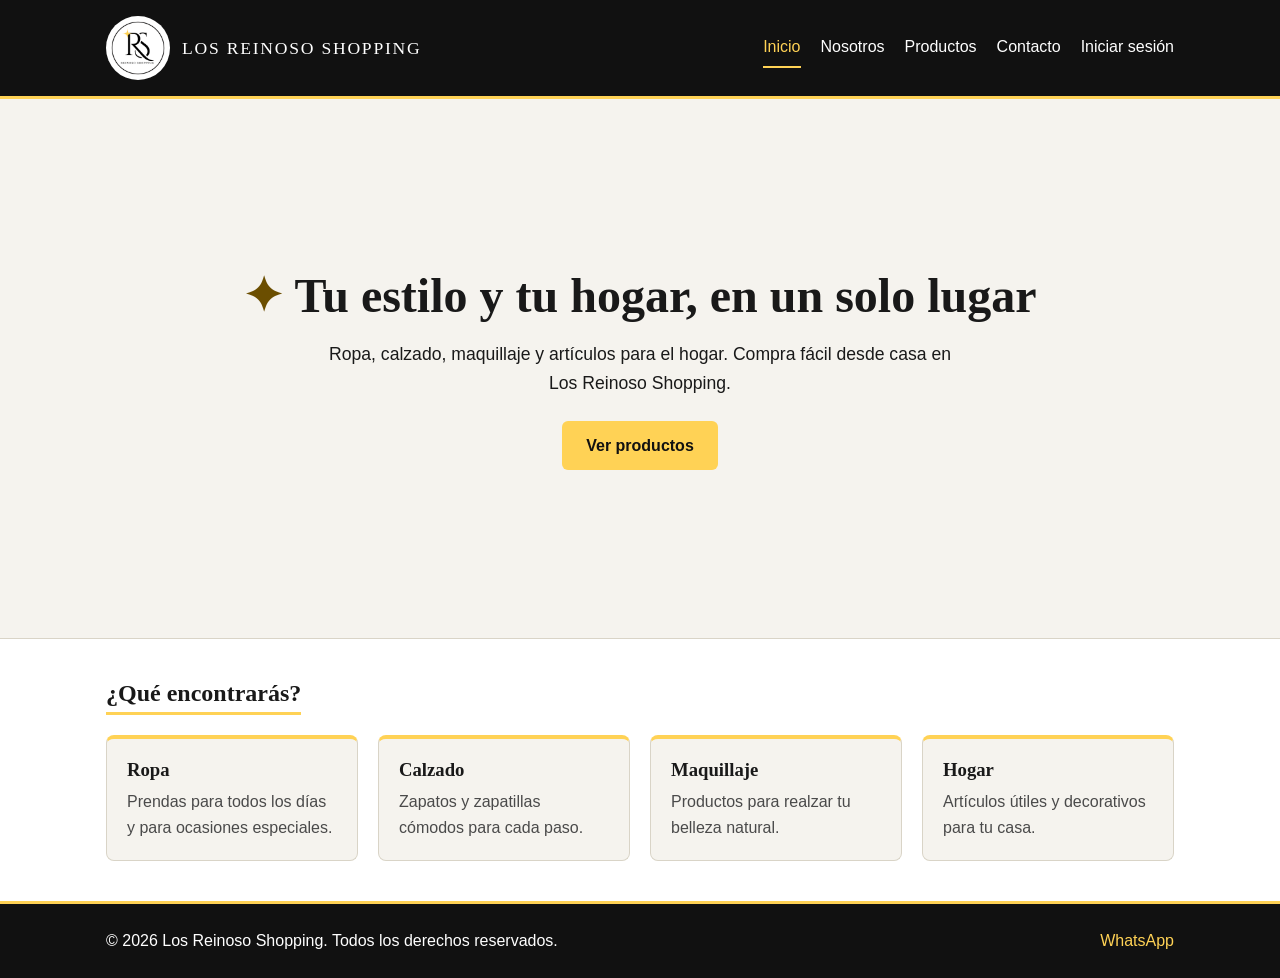
<file: index.html>
<!doctype html>
<html lang="es">
  <head>
    <meta charset="UTF-8" />
    <meta name="viewport" content="width=device-width, initial-scale=1.0" />
    <title>Inicio | Los Reinoso Shopping</title>
    <meta
      name="description"
      content="Los Reinoso Shopping: tienda online de ropa, calzado, maquillaje y artículos del hogar. Descubre nuestras categorías y compra desde casa."
    />
    <link
      rel="canonical"
      href="https://annarei25.github.io/los-reinoso-shopping/index.html"
    />
    <meta name="robots" content="index, follow" />
    <link rel="stylesheet" href="estilos.css" />
  </head>

  <body>
    <header class="cabecera">
      <div class="contenedor cabecera-interior">
        <a href="index.html" class="logo-enlace">
          <img src="img/logo.png" alt="" class="logo" />
          <span>Los Reinoso Shopping</span>
        </a>
        <nav aria-label="Navegación principal">
          <ul class="menu">
            <li><a href="index.html" aria-current="page">Inicio</a></li>
            <li><a href="nosotros.html">Nosotros</a></li>
            <li><a href="productos.html">Productos</a></li>
            <li><a href="contacto.html">Contacto</a></li>
            <li><a href="login.html">Iniciar sesión</a></li>
          </ul>
        </nav>
      </div>
    </header>

    <main>
      <section class="hero">
        <h1>Tu estilo y tu hogar, en un solo lugar</h1>
        <p>
          Ropa, calzado, maquillaje y artículos para el hogar. Compra fácil
          desde casa en Los Reinoso Shopping.
        </p>
        <a href="productos.html" class="boton">Ver productos</a>
      </section>

      <section class="contenedor seccion">
        <h2>¿Qué encontrarás?</h2>
        <div class="tarjetas">
          <article class="categoria">
            <h3>Ropa</h3>
            <p>Prendas para todos los días y para ocasiones especiales.</p>
          </article>
          <article class="categoria">
            <h3>Calzado</h3>
            <p>Zapatos y zapatillas cómodos para cada paso.</p>
          </article>
          <article class="categoria">
            <h3>Maquillaje</h3>
            <p>Productos para realzar tu belleza natural.</p>
          </article>
          <article class="categoria">
            <h3>Hogar</h3>
            <p>Artículos útiles y decorativos para tu casa.</p>
          </article>
        </div>
      </section>
    </main>

    <footer class="pie">
      <div class="contenedor pie-interior">
        <p>&copy; 2026 Los Reinoso Shopping. Todos los derechos reservados.</p>
        <ul class="redes">
          <li><a href="#">WhatsApp</a></li>
        </ul>
      </div>
    </footer>
  </body>
</html>
</file>
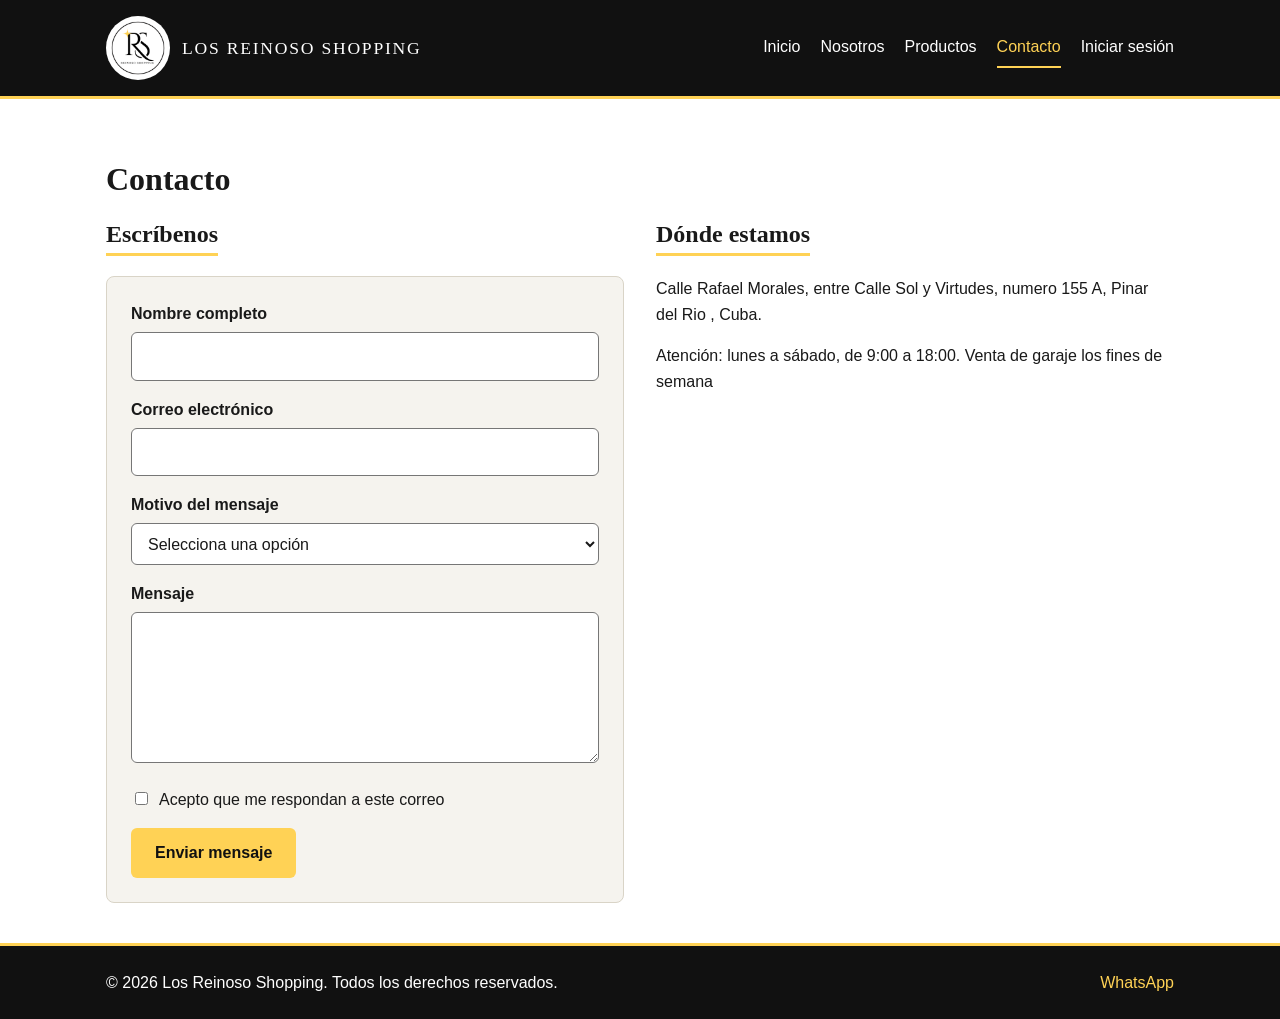
<file: contacto.html>
<!doctype html>
<html lang="es">
  <head>
    <meta charset="UTF-8" />
    <meta name="viewport" content="width=device-width, initial-scale=1.0" />
    <title>Contacto | Los Reinoso Shopping</title>
    <meta
      name="description"
      content="Contacta con Los Reinoso Shopping. Escríbenos tus dudas, pedidos o sugerencias con nuestro formulario y consulta nuestra dirección."
    />
    <link
      rel="canonical"
      href="https://annarei25.github.io/los-reinoso-shopping/contacto.html"
    />
    <meta name="robots" content="index, follow" />
    <link rel="stylesheet" href="estilos.css" />
  </head>
  <body>
    <header class="cabecera">
      <div class="contenedor cabecera-interior">
        <a href="index.html" class="logo-enlace">
          <img src="img/logo.png" alt="" class="logo" />
          <span>Los Reinoso Shopping</span>
        </a>
        <nav aria-label="Navegación principal">
          <ul class="menu">
            <li><a href="index.html">Inicio</a></li>
            <li><a href="nosotros.html">Nosotros</a></li>
            <li><a href="productos.html">Productos</a></li>
            <li><a href="contacto.html" aria-current="page">Contacto</a></li>
            <li><a href="login.html">Iniciar sesión</a></li>
          </ul>
        </nav>
      </div>
    </header>

    <main>
      <div class="contenedor seccion">
        <h1>Contacto</h1>
        <div class="dos-columnas">
          <section>
            <h2>Escríbenos</h2>
            <form class="formulario" action="contacto.html" method="get">
              <div class="campo">
                <label for="nombre">Nombre completo</label>
                <input
                  type="text"
                  id="nombre"
                  name="nombre"
                  required
                  minlength="3"
                  autocomplete="name"
                />
              </div>
              <div class="campo">
                <label for="correo">Correo electrónico</label>
                <input
                  type="email"
                  id="correo"
                  name="correo"
                  required
                  autocomplete="email"
                />
              </div>
              <div class="campo">
                <label for="motivo">Motivo del mensaje</label>
                <select id="motivo" name="motivo" required>
                  <option value="">Selecciona una opción</option>
                  <option value="producto">Consulta sobre un producto</option>
                  <option value="pedido">Estado de un pedido</option>
                  <option value="sugerencia">Sugerencia o reclamo</option>
                </select>
              </div>
              <div class="campo">
                <label for="mensaje">Mensaje</label>
                <textarea
                  id="mensaje"
                  name="mensaje"
                  rows="5"
                  required
                  minlength="10"
                ></textarea>
              </div>
              <div class="campo-check">
                <input type="checkbox" id="acepto" name="acepto" required />
                <label for="acepto"
                  >Acepto que me respondan a este correo</label
                >
              </div>
              <button type="submit" class="boton">Enviar mensaje</button>
            </form>
          </section>
          <section>
            <h2>Dónde estamos</h2>
            <address>
              Calle Rafael Morales, entre Calle Sol y Virtudes, numero 155 A,
              Pinar del Rio , Cuba.
            </address>
            <p>
              Atención: lunes a sábado, de 9:00 a 18:00. Venta de garaje los
              fines de semana
            </p>
          </section>
        </div>
      </div>
    </main>

    <footer class="pie">
      <div class="contenedor pie-interior">
        <p>&copy; 2026 Los Reinoso Shopping. Todos los derechos reservados.</p>
        <ul class="redes">
          <li><a href="#">WhatsApp</a></li>
        </ul>
      </div>
    </footer>
  </body>
</html>
</file>
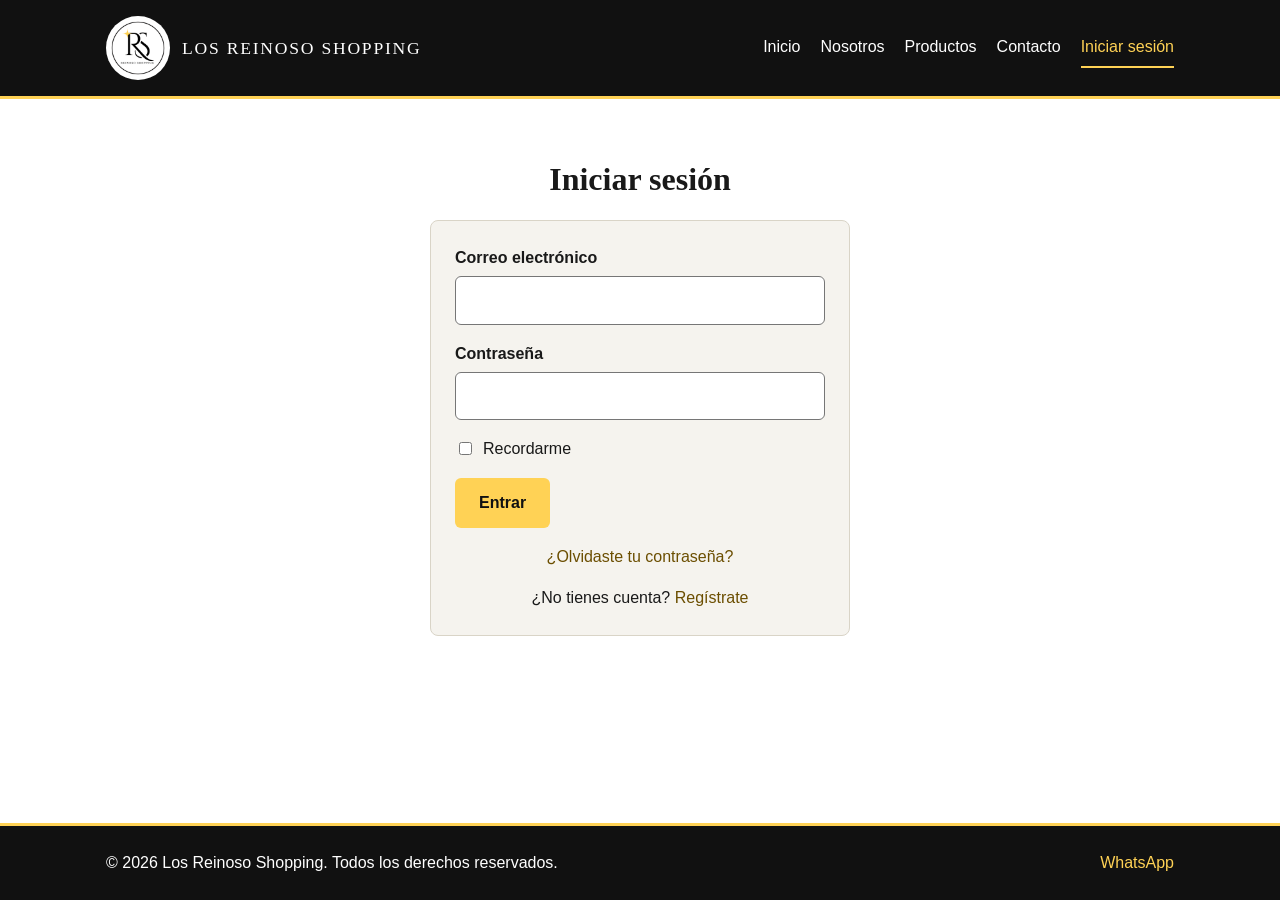
<file: login.html>
<!DOCTYPE html>
<html lang="es">
<head>
  <meta charset="UTF-8">
  <meta name="viewport" content="width=device-width, initial-scale=1.0">
  <title>Iniciar sesión | Los Reinoso Shopping</title>
  <meta name="description" content="Inicia sesión en tu cuenta de Los Reinoso Shopping para consultar tus pedidos y comprar más rápido en nuestra tienda online de moda y hogar.">
  <link rel="canonical" href="https://annarei25.github.io/los-reinoso-shopping/login.html">
  <meta name="robots" content="index, follow">
  <link rel="stylesheet" href="estilos.css">
</head>
<body>
  <header class="cabecera">
    <div class="contenedor cabecera-interior">
      <a href="index.html" class="logo-enlace">
        <img src="img/logo.png" alt="" class="logo">
        <span>Los Reinoso Shopping</span>
      </a>
      <nav aria-label="Navegación principal">
        <ul class="menu">
          <li><a href="index.html">Inicio</a></li>
          <li><a href="nosotros.html">Nosotros</a></li>
          <li><a href="productos.html">Productos</a></li>
          <li><a href="contacto.html">Contacto</a></li>
          <li><a href="login.html" aria-current="page">Iniciar sesión</a></li>
        </ul>
      </nav>
    </div>
  </header>

  <main>
    <div class="contenedor seccion">
      <div class="caja-login">
        <h1>Iniciar sesión</h1>
        <form class="formulario" action="login.html" method="get">
          <div class="campo">
            <label for="correo">Correo electrónico</label>
            <input type="email" id="correo" name="correo" required autocomplete="email">
          </div>
          <div class="campo">
            <label for="contrasena">Contraseña</label>
            <input type="password" id="contrasena" name="contrasena" required minlength="6" autocomplete="current-password">
          </div>
          <div class="campo-check">
            <input type="checkbox" id="recordarme" name="recordarme">
            <label for="recordarme">Recordarme</label>
          </div>
          <button type="submit" class="boton">Entrar</button>
          <p class="enlaces-extra"><a href="#">¿Olvidaste tu contraseña?</a></p>
          <p class="enlaces-extra">¿No tienes cuenta? <a href="registro.html">Regístrate</a></p>
        </form>
      </div>
    </div>
  </main>

  <footer class="pie">
    <div class="contenedor pie-interior">
      <p>&copy; 2026 Los Reinoso Shopping. Todos los derechos reservados.</p>
      <ul class="redes">
        <li><a href="#">WhatsApp</a></li>
      </ul>
    </div>
  </footer>
</body>
</html>
</file>
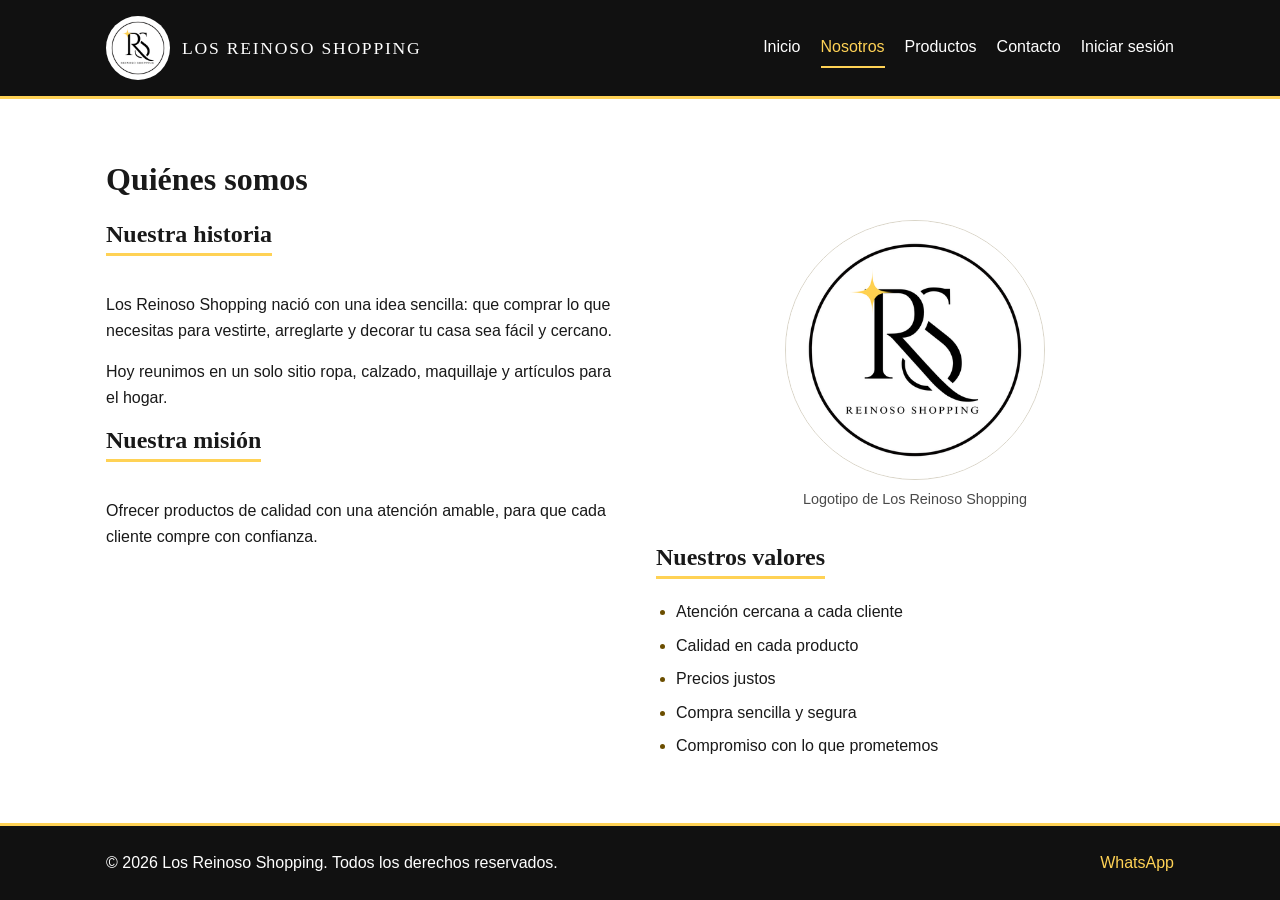
<file: nosotros.html>
<!DOCTYPE html>
<html lang="es">
<head>
  <meta charset="UTF-8">
  <meta name="viewport" content="width=device-width, initial-scale=1.0">
  <title>Nosotros | Los Reinoso Shopping</title>
  <meta name="description" content="Conoce la historia, la misión y los valores de Los Reinoso Shopping, la tienda online de ropa, calzado, maquillaje y artículos del hogar.">
  <link rel="canonical" href="https://annarei25.github.io/los-reinoso-shopping/nosotros.html">
  <meta name="robots" content="index, follow">
  <link rel="stylesheet" href="estilos.css">
</head>
<body>
  <header class="cabecera">
    <div class="contenedor cabecera-interior">
      <a href="index.html" class="logo-enlace">
        <img src="img/logo.png" alt="" class="logo">
        <span>Los Reinoso Shopping</span>
      </a>
      <nav aria-label="Navegación principal">
        <ul class="menu">
          <li><a href="index.html">Inicio</a></li>
          <li><a href="nosotros.html" aria-current="page">Nosotros</a></li>
          <li><a href="productos.html">Productos</a></li>
          <li><a href="contacto.html">Contacto</a></li>
          <li><a href="login.html">Iniciar sesión</a></li>
        </ul>
      </nav>
    </div>
  </header>

  <main>
    <div class="contenedor seccion">
      <h1>Quiénes somos</h1>
      <div class="dos-columnas">
        <div>
          <section>
            <h2>Nuestra historia</h2>
            <p>Los Reinoso Shopping nació con una idea sencilla: que comprar lo que necesitas para vestirte, arreglarte y decorar tu casa sea fácil y cercano.</p>
            <p>Hoy reunimos en un solo sitio ropa, calzado, maquillaje y artículos para el hogar.</p>
          </section>
          <section>
            <h2>Nuestra misión</h2>
            <p>Ofrecer productos de calidad con una atención amable, para que cada cliente compre con confianza.</p>
          </section>
        </div>
        <div>
          <figure class="figura-logo">
            <img src="img/logo.png" alt="Logotipo de Los Reinoso Shopping: las letras R y S entrelazadas en negro, con una estrella dorada, dentro de un círculo" width="400" height="400">
            <figcaption>Logotipo de Los Reinoso Shopping</figcaption>
          </figure>
          <section>
            <h2>Nuestros valores</h2>
            <ul class="valores">
              <li>Atención cercana a cada cliente</li>
              <li>Calidad en cada producto</li>
              <li>Precios justos</li>
              <li>Compra sencilla y segura</li>
              <li>Compromiso con lo que prometemos</li>
            </ul>
          </section>
        </div>
      </div>
    </div>
  </main>

  <footer class="pie">
    <div class="contenedor pie-interior">
      <p>&copy; 2026 Los Reinoso Shopping. Todos los derechos reservados.</p>
      <ul class="redes">
        <li><a href="#">WhatsApp</a></li>
      </ul>
    </div>
  </footer>
</body>
</html>
</file>
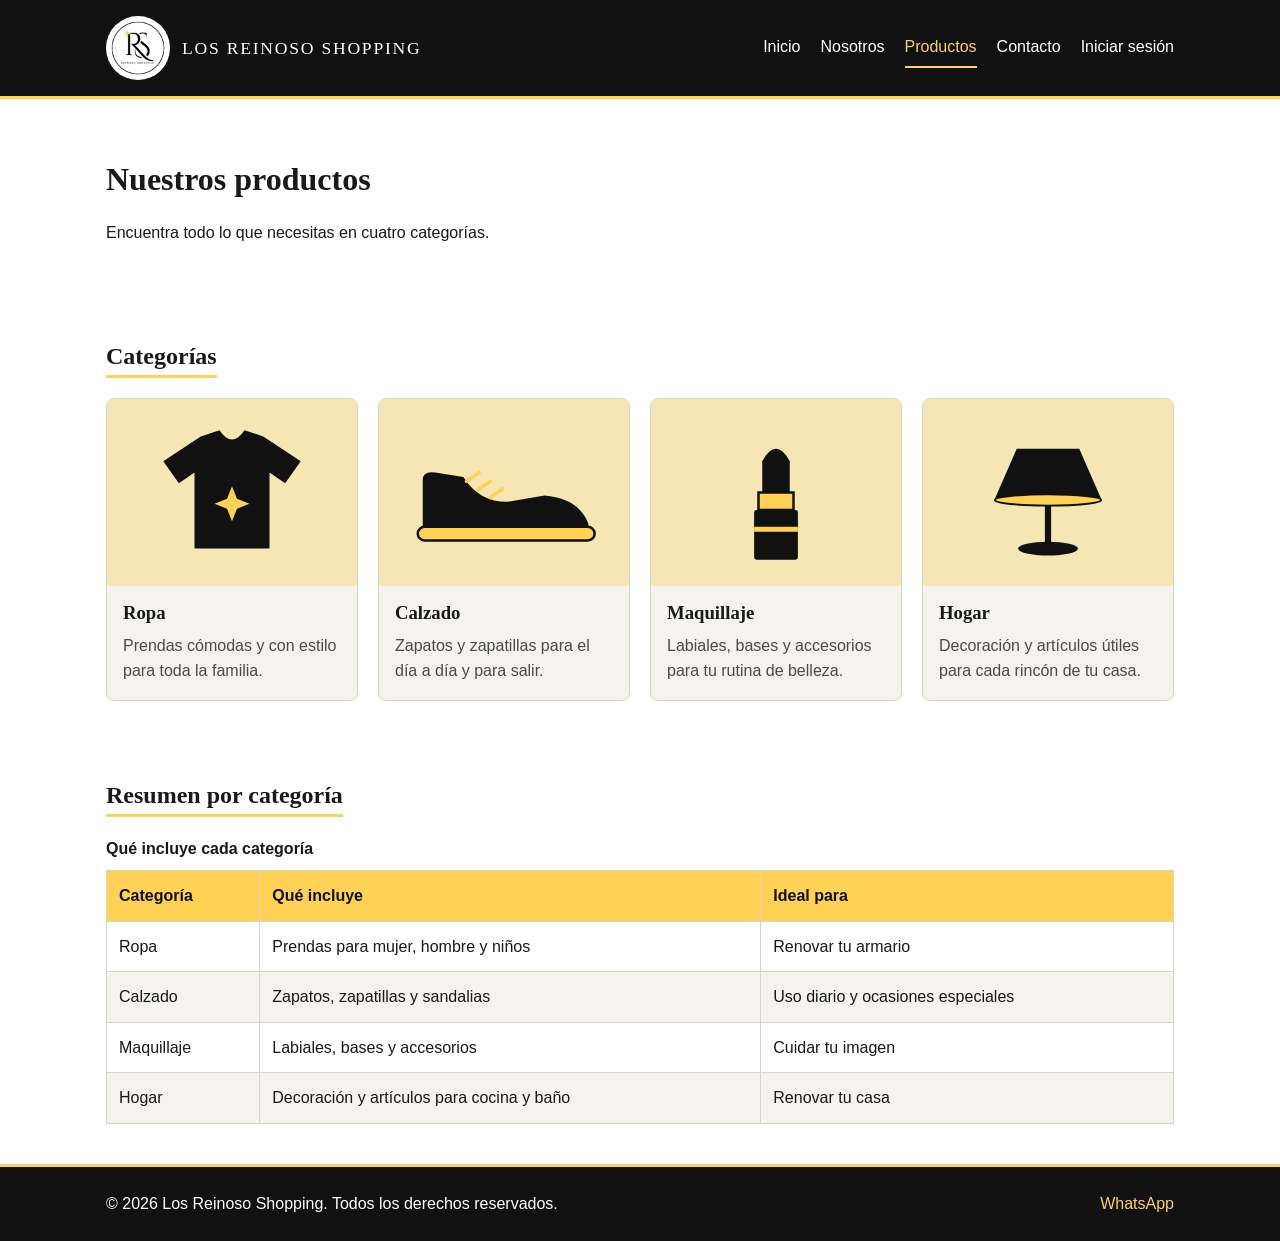
<file: productos.html>
<!DOCTYPE html>
<html lang="es">
<head>
  <meta charset="UTF-8">
  <meta name="viewport" content="width=device-width, initial-scale=1.0">
  <title>Productos | Los Reinoso Shopping</title>
  <meta name="description" content="Explora los productos de Los Reinoso Shopping: ropa, calzado, maquillaje y artículos del hogar. Encuentra lo que necesitas en un solo lugar.">
  <link rel="canonical" href="https://annarei25.github.io/los-reinoso-shopping/productos.html">
  <meta name="robots" content="index, follow">
  <link rel="stylesheet" href="estilos.css">
</head>
<body>
  <header class="cabecera">
    <div class="contenedor cabecera-interior">
      <a href="index.html" class="logo-enlace">
        <img src="img/logo.png" alt="" class="logo">
        <span>Los Reinoso Shopping</span>
      </a>
      <nav aria-label="Navegación principal">
        <ul class="menu">
          <li><a href="index.html">Inicio</a></li>
          <li><a href="nosotros.html">Nosotros</a></li>
          <li><a href="productos.html" aria-current="page">Productos</a></li>
          <li><a href="contacto.html">Contacto</a></li>
          <li><a href="login.html">Iniciar sesión</a></li>
        </ul>
      </nav>
    </div>
  </header>

  <main>
    <div class="contenedor seccion">
      <h1>Nuestros productos</h1>
      <p>Encuentra todo lo que necesitas en cuatro categorías.</p>
    </div>

    <section class="contenedor seccion">
      <h2>Categorías</h2>
      <div class="tarjetas">
        <article class="tarjeta">
          <img src="img/ropa.svg" alt="Dibujo de una camiseta negra con una estrella dorada" width="400" height="300">
          <div class="tarjeta-texto">
            <h3>Ropa</h3>
            <p>Prendas cómodas y con estilo para toda la familia.</p>
          </div>
        </article>
        <article class="tarjeta">
          <img src="img/calzado.svg" alt="Dibujo de una zapatilla negra con suela dorada" width="400" height="300">
          <div class="tarjeta-texto">
            <h3>Calzado</h3>
            <p>Zapatos y zapatillas para el día a día y para salir.</p>
          </div>
        </article>
        <article class="tarjeta">
          <img src="img/maquillaje.svg" alt="Dibujo de un labial negro con detalles dorados" width="400" height="300">
          <div class="tarjeta-texto">
            <h3>Maquillaje</h3>
            <p>Labiales, bases y accesorios para tu rutina de belleza.</p>
          </div>
        </article>
        <article class="tarjeta">
          <img src="img/hogar.svg" alt="Dibujo de una lámpara de mesa negra con luz dorada" width="400" height="300">
          <div class="tarjeta-texto">
            <h3>Hogar</h3>
            <p>Decoración y artículos útiles para cada rincón de tu casa.</p>
          </div>
        </article>
      </div>
    </section>

    <section class="contenedor seccion">
      <h2>Resumen por categoría</h2>
      <div class="tabla-contenedor">
        <table>
          <caption>Qué incluye cada categoría</caption>
          <thead>
            <tr>
              <th>Categoría</th>
              <th>Qué incluye</th>
              <th>Ideal para</th>
            </tr>
          </thead>
          <tbody>
            <tr>
              <td>Ropa</td>
              <td>Prendas para mujer, hombre y niños</td>
              <td>Renovar tu armario</td>
            </tr>
            <tr>
              <td>Calzado</td>
              <td>Zapatos, zapatillas y sandalias</td>
              <td>Uso diario y ocasiones especiales</td>
            </tr>
            <tr>
              <td>Maquillaje</td>
              <td>Labiales, bases y accesorios</td>
              <td>Cuidar tu imagen</td>
            </tr>
            <tr>
              <td>Hogar</td>
              <td>Decoración y artículos para cocina y baño</td>
              <td>Renovar tu casa</td>
            </tr>
          </tbody>
        </table>
      </div>
    </section>
  </main>

  <footer class="pie">
    <div class="contenedor pie-interior">
      <p>&copy; 2026 Los Reinoso Shopping. Todos los derechos reservados.</p>
      <ul class="redes">
        <li><a href="#">WhatsApp</a></li>
      </ul>
    </div>
  </footer>
</body>
</html>
</file>
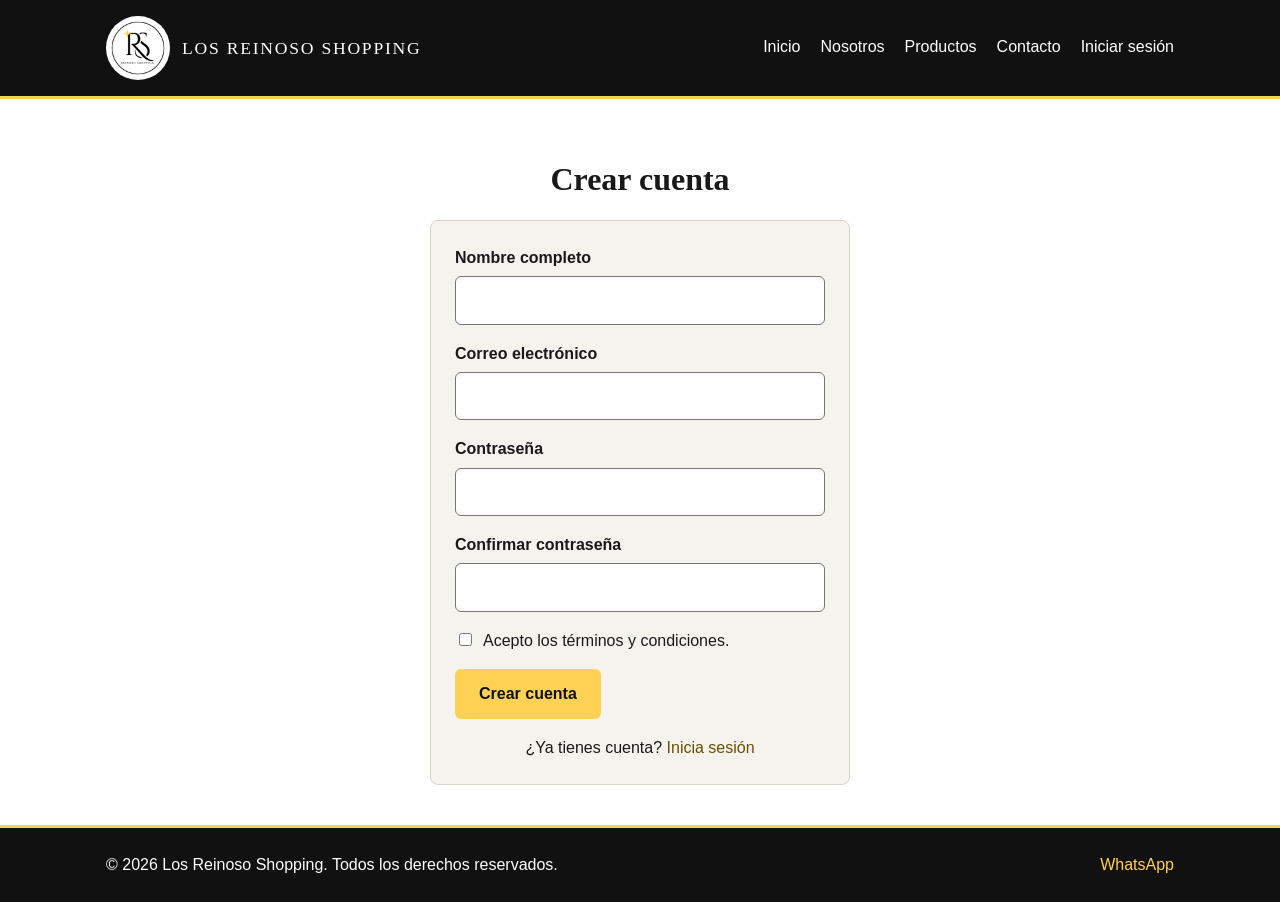
<file: registro.html>
<!DOCTYPE html>
<html lang="es">
<head>
  <meta charset="UTF-8">
  <meta name="viewport" content="width=device-width, initial-scale=1.0">
  <title>Crear cuenta | Los Reinoso Shopping</title>
  <meta name="description" content="Crea una cuenta en Los Reinoso Shopping para disfrutar de una experiencia de compra más cómoda.">
  <link rel="canonical" href="https://annarei25.github.io/los-reinoso-shopping/registro.html">
  <meta name="robots" content="index, follow">
  <link rel="stylesheet" href="estilos.css">
</head>
<body>
  <header class="cabecera">
    <div class="contenedor cabecera-interior">
      <a href="index.html" class="logo-enlace">
        <img src="img/logo.png" alt="" class="logo">
        <span>Los Reinoso Shopping</span>
      </a>
      <nav aria-label="Navegación principal">
        <ul class="menu">
          <li><a href="index.html">Inicio</a></li>
          <li><a href="nosotros.html">Nosotros</a></li>
          <li><a href="productos.html">Productos</a></li>
          <li><a href="contacto.html">Contacto</a></li>
          <li><a href="login.html">Iniciar sesión</a></li>
        </ul>
      </nav>
    </div>
  </header>

  <main>
    <div class="contenedor seccion">
      <div class="caja-login">
        <h1>Crear cuenta</h1>
        <form class="formulario" action="registro.html" method="post">
          <div class="campo">
            <label for="nombre">Nombre completo</label>
            <input type="text" id="nombre" name="nombre" required minlength="3" autocomplete="name">
          </div>
          <div class="campo">
            <label for="correo">Correo electrónico</label>
            <input type="email" id="correo" name="correo" required autocomplete="email">
          </div>
          <div class="campo">
            <label for="contrasena">Contraseña</label>
            <input type="password" id="contrasena" name="contrasena" required minlength="8" autocomplete="new-password">
          </div>
          <div class="campo">
            <label for="confirmar-contrasena">Confirmar contraseña</label>
            <input type="password" id="confirmar-contrasena" name="confirmar-contrasena" required minlength="8" autocomplete="new-password">
          </div>
          <div class="campo-check">
            <input type="checkbox" id="aceptar" name="aceptar" required>
            <label for="aceptar">Acepto los términos y condiciones.</label>
          </div>
          <button type="submit" class="boton">Crear cuenta</button>
          <p class="enlaces-extra">¿Ya tienes cuenta? <a href="login.html">Inicia sesión</a></p>
        </form>
      </div>
    </div>
  </main>

  <footer class="pie">
    <div class="contenedor pie-interior">
      <p>&copy; 2026 Los Reinoso Shopping. Todos los derechos reservados.</p>
      <ul class="redes">
        <li><a href="#">WhatsApp</a></li>
      </ul>
    </div>
  </footer>
</body>
</html>
</file>
<file: estilos.css>
:root {
  --fondo: #fff;
  --superficie: #f5f3ee;
  --texto: #191919;
  --texto-suave: #4a4a4a;
  --enlace: #6b4e00;
  --borde: #d9d4c7;
  --borde-campo: #767676;
  --dorado: #ffd255;
  --dorado-hover: #ffc02e;
  --negro: #111;
}
@media (prefers-color-scheme: dark) {
  :root {
    --fondo: #121212;
    --superficie: #1e1e1e;
    --texto: #f0f0f0;
    --texto-suave: #c8c8c8;
    --enlace: #ffd255;
    --borde: #3a3a3a;
    --borde-campo: #8a8a8a;
  }
}
* {
  box-sizing: border-box;
}
body {
  margin: 0;
  min-height: 100vh;
  display: grid;
  grid-template-rows: auto 1fr auto;
  font-family: Arial, Helvetica, sans-serif;
  line-height: 1.6;
  background: var(--fondo);
  color: var(--texto);
}
h1,
h2,
h3 {
  font-family: Georgia, "Times New Roman", serif;
  line-height: 1.2;
}
a {
  color: var(--enlace);
  text-decoration: none;
}
a:hover {
  text-decoration: none;
}
img {
  display: block;
  max-width: 100%;
  height: auto;
}
:focus-visible {
  outline: 3px solid var(--enlace);
  outline-offset: 2px;
}
.contenedor {
  max-width: 1100px;
  margin: 0 auto;
  padding-inline: 1rem;
}
.seccion {
  padding-block: 2.5rem;
}
.seccion h2 {
  display: inline-block;
  margin-top: 0;
  padding-bottom: 0.25rem;
  border-bottom: 3px solid var(--dorado);
}
.dos-columnas {
  display: grid;
  grid-template-columns: 1fr;
  gap: 2rem;
}
.cabecera,
.pie {
  background: var(--negro);
  color: #fff;
}
.cabecera {
  border-bottom: 3px solid var(--dorado);
}
.pie {
  border-top: 3px solid var(--dorado);
}
.cabecera-interior,
.pie-interior {
  display: flex;
  flex-direction: column;
  align-items: center;
  gap: 1rem;
  padding-block: 1rem;
}
.pie-interior {
  padding-top: 1.5rem;
  padding-bottom: 1.5rem;
  text-align: center;
}
.logo-enlace {
  display: flex;
  align-items: center;
  gap: 0.75rem;
  color: #fff;
  font-family: Georgia, "Times New Roman", serif;
  font-size: 1.1rem;
  letter-spacing: 0.1em;
  text-transform: uppercase;
}
.logo {
  width: 64px;
  height: 64px;
  border-radius: 50%;
  background: #fff;
}
.menu,
.redes {
  display: flex;
  flex-wrap: wrap;
  justify-content: center;
  gap: 0.5rem 1.25rem;
  margin: 0;
  padding: 0;
  list-style: none;
}
.redes {
  gap: 1rem;
}
.menu a {
  display: block;
  padding: 0.4rem 0;
  color: #fff;
  border-bottom: 2px solid transparent;
  transition:
    color 0.3s ease,
    border-color 0.3s ease;
}
.menu a:hover,
.menu a[aria-current="page"] {
  color: var(--dorado);
  border-bottom-color: var(--dorado);
}
.pie a {
  color: var(--dorado);
  transition: color 0.3s ease;
}
.pie a:hover {
  color: #fff;
}
.cabecera :focus-visible,
.pie :focus-visible {
  outline-color: var(--dorado);
}
.pie p {
  margin: 0;
}
.boton {
  display: inline-block;
  padding: 0.75rem 1.5rem;
  border: none;
  border-radius: 6px;
  background: var(--dorado);
  color: var(--negro);
  font: inherit;
  font-weight: 700;
  text-decoration: none;
  cursor: pointer;
  transition:
    background 0.3s ease,
    transform 0.2s ease;
}
.boton:hover {
  background: var(--dorado-hover);
  transform: scale(1.05);
}
.tarjetas {
  display: grid;
  grid-template-columns: 1fr;
  gap: 1.25rem;
}
.tarjeta {
  overflow: hidden;
  background: var(--superficie);
  border: 1px solid var(--borde);
  border-radius: 8px;
  transition:
    transform 0.3s ease,
    box-shadow 0.3s ease;
}
.tarjeta:hover {
  transform: translateY(-6px);
  box-shadow: 0 8px 20px rgba(0, 0, 0, 0.3);
}
.tarjeta img {
  width: 100%;
}
.tarjeta-texto {
  padding: 1rem;
}
.tarjeta h3,
.categoria h3 {
  margin: 0 0 0.5rem;
}
.tarjeta p,
.categoria p {
  margin: 0;
  color: var(--texto-suave);
}
.categoria {
  padding: 1.25rem;
  background: var(--superficie);
  border: 1px solid var(--borde);
  border-top: 4px solid var(--dorado);
  border-radius: 8px;
}
.tabla-contenedor {
  overflow-x: auto;
}
table {
  width: 100%;
  border-collapse: collapse;
}
caption {
  padding-bottom: 0.5rem;
  text-align: left;
  font-weight: 700;
}
th,
td {
  padding: 0.75rem;
  border: 1px solid var(--borde);
  text-align: left;
}
thead th {
  background: var(--dorado);
  color: var(--negro);
}
tbody tr:nth-child(even) {
  background: var(--superficie);
}
.formulario {
  padding: 1.5rem;
  background: var(--superficie);
  border: 1px solid var(--borde);
  border-radius: 8px;
}
.campo {
  margin-bottom: 1rem;
}
.campo label {
  display: block;
  margin-bottom: 0.35rem;
  font-weight: 700;
}
input[type="text"],
input[type="email"],
input[type="password"],
select,
textarea {
  width: 100%;
  padding: 0.65rem 0.75rem;
  border: 1px solid var(--borde-campo);
  border-radius: 6px;
  background: var(--fondo);
  color: var(--texto);
  font: inherit;
}
textarea {
  resize: vertical;
}
input:focus,
select:focus,
textarea:focus {
  border-color: var(--enlace);
  outline: 3px solid var(--enlace);
  outline-offset: 1px;
}
.campo-check {
  display: flex;
  align-items: flex-start;
  gap: 0.5rem;
  margin-bottom: 1rem;
}
.campo-check input {
  margin-top: 0.35rem;
}
.campo-check label {
  font-weight: 400;
}
.hero {
  display: flex;
  flex-direction: column;
  align-items: center;
  justify-content: center;
  min-height: 60vh;
  padding: 3rem 1rem;
  background: var(--superficie);
  border-bottom: 1px solid var(--borde);
  text-align: center;
}
.hero h1 {
  margin: 0 0 1rem;
  font-size: 2rem;
  animation: fadeIn 0.8s ease-out both;
}
.hero h1::before {
  content: "✦ ";
  color: var(--enlace);
}
.hero p {
  max-width: 40rem;
  margin: 0 0 1.5rem;
  font-size: 1.1rem;
  animation: fadeIn 0.8s ease-out 0.3s both;
}
.figura-logo {
  margin: 0 0 2rem;
}
.figura-logo img {
  max-width: 260px;
  margin: 0 auto;
  border: 1px solid var(--borde);
  border-radius: 50%;
  background: #fff;
}
.figura-logo figcaption {
  margin-top: 0.5rem;
  color: var(--texto-suave);
  font-size: 0.9rem;
  text-align: center;
}
.valores {
  margin: 0;
  padding-left: 1.25rem;
}
.valores li {
  margin-bottom: 0.5rem;
}
.valores li::marker {
  color: var(--enlace);
}
address {
  font-style: normal;
}
.caja-login {
  max-width: 420px;
  margin: 0 auto;
}
.caja-login h1 {
  text-align: center;
}
.enlaces-extra {
  margin: 1rem 0 0;
  text-align: center;
}
@keyframes fadeIn {
  0% {
    opacity: 0;
    transform: translateY(20px);
  }
  100% {
    opacity: 1;
    transform: translateY(0);
  }
}
@media (min-width: 480px) {
  .tarjetas {
    grid-template-columns: 1fr 1fr;
  }
}
@media (min-width: 768px) {
  .cabecera-interior,
  .pie-interior {
    flex-direction: row;
    justify-content: space-between;
  }
  .pie-interior {
    text-align: left;
  }
  .dos-columnas {
    grid-template-columns: 1fr 1fr;
  }
  .hero h1 {
    font-size: 3rem;
  }
}
@media (min-width: 1024px) {
  .tarjetas {
    grid-template-columns: repeat(4, 1fr);
  }
}
</file>
